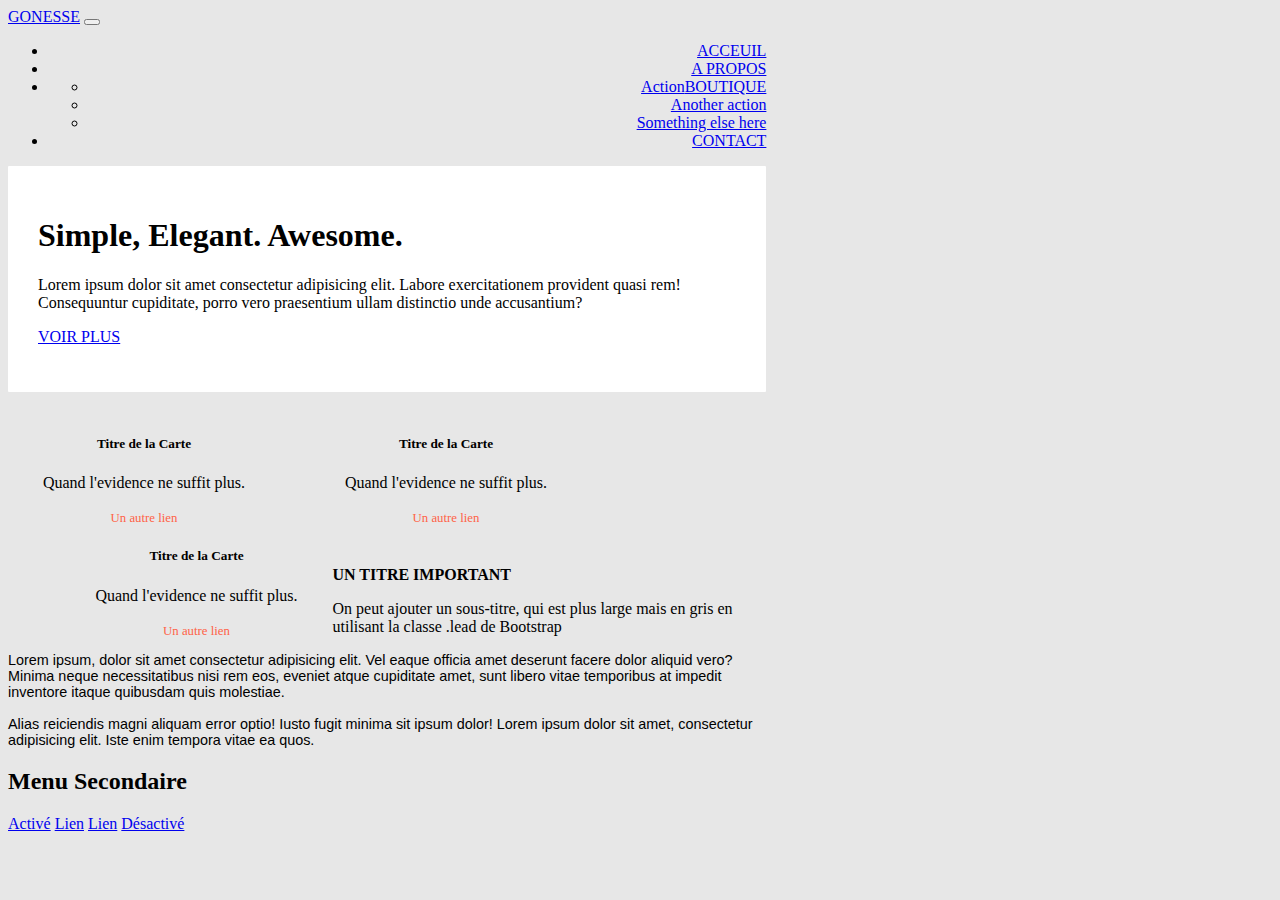
<file: bootstrap/exo-bootstrap/index.html>
<!DOCTYPE html>
<html lang="en">

<head>
    <meta charset="UTF-8">
    <meta http-equiv="X-UA-Compatible" content="IE=edge">
    <meta name="viewport" content="width=device-width, initial-scale=1.0">
    <title>Document</title>

    <link href="https://cdn.jsdelivr.net/npm/bootstrap@5.1.3/dist/css/bootstrap.min.css" rel="stylesheet"
        integrity="sha384-1BmE4kWBq78iYhFldvKuhfTAU6auU8tT94WrHftjDbrCEXSU1oBoqyl2QvZ6jIW3" crossorigin="anonymous">
    <link rel="stylesheet" href="style.css">
</head>

<body>
    <div class="container">
        <nav class="navbar navbar-expand-lg navbar-light bg-danger text-white">
            <div class="container-fluid">
                <a class="navbar-brand text-white " href="#">GONESSE</a>
                <button class="navbar-toggler" type="button" data-bs-toggle="collapse"
                    data-bs-target="#navbarNavDropdown" aria-controls="navbarNavDropdown" aria-expanded="false"
                    aria-label="Toggle navigation">
                    <span class="navbar-toggler-icon"></span>
                </button>
                <div class="collapse navbar-collapse" id="navbarNavDropdown">
                    <ul class="navbar-nav">
                        <li class="nav-item">
                            <a class="nav-link text-light" style="margin-left: 400px;" aria-current="page"
                                href="#">ACCEUIL</a>
                        </li>
                        <li class="nav-item">
                            <a class="nav-link text-light" href="#">A PROPOS</a>
                        </li>
                        <li class="nav-item dropdown">
                            <a class="nav-link dropdown-toggle text-light" href="#" id="navbarDropdownMenuLink"
                                role="button" data-bs-toggle="dropdown" aria-expanded="false">
                                BOUTIQUE
                            </a>
                            <ul class="dropdown-menu" aria-labelledby="navbarDropdownMenuLink">
                                <li><a class="dropdown-item" href="#">Action</a></li>
                                <li><a class="dropdown-item" href="#">Another action</a></li>
                                <li><a class="dropdown-item" href="#">Something else here</a></li>


                            </ul>
                        <li class="nav-items">
                            <a class="nav-link text-light" href="#">CONTACT</a>
                        </li>

                        </li>
                    </ul>
                </div>
            </div>
        </nav>
        <div class="jumbotron ">
            <h1 class="display-4">Simple, Elegant. Awesome.</h1>
            <p class="lead">Lorem ipsum dolor sit amet consectetur adipisicing elit. Labore exercitationem provident
                quasi
                rem! Consequuntur cupiditate, porro vero praesentium ullam distinctio unde accusantium?</p>

            <p class="lead">
                <a class="btn btn-primary btn-danger" href="#" role="button">VOIR PLUS</a>
            </p>
        </div>

        <div class="divcard">
            <div class="card" style="width: 17rem;">
                <div class="card-body">
                    <h5 class="card-title">Titre de la Carte</h5>
                    <p class="card-text">Quand l'evidence ne suffit plus.</p>
                    <a href="#" class="card-link">Un autre lien</a>
                </div>
            </div>
            <div class="card" style="width: 17rem;">
                <div class="card-body ">
                    <h5 class="card-title">Titre de la Carte</h5>
                    <p class="card-text">Quand l'evidence ne suffit plus.</p>
                    <a href="#" class="card-link">Un autre lien</a>
                </div>
            </div>
            <div class="card" style="width: 17rem;">
                <div class="card-body">
                    <h5 class="card-title">Titre de la Carte</h5>
                    <p class="card-text">Quand l'evidence ne suffit plus.</p>
                    <a href="#" class="card-link">Un autre lien</a>
                </div>
            </div>
        </div>
        <footer>
            <div class="row">
                <div class="col-8">
                    <span> <strong>UN TITRE IMPORTANT</strong>
                        <p>On peut ajouter un sous-titre, qui est plus large mais en gris en utilisant la classe .lead
                            de
                            Bootstrap
                        </p>
                    </span>

                    <p class="p1">Lorem ipsum, dolor sit amet consectetur adipisicing elit. Vel eaque officia amet
                        deserunt
                        facere
                        dolor
                        aliquid vero? Minima neque necessitatibus nisi rem eos, eveniet atque cupiditate amet, sunt
                        libero
                        vitae
                        temporibus at impedit inventore itaque quibusdam quis molestiae.
                        <br><br>Alias reiciendis magni
                        aliquam
                        error optio!
                        Iusto fugit minima sit ipsum dolor!
                        Lorem ipsum dolor sit amet, consectetur adipisicing elit. Iste enim tempora vitae ea
                        quos.
                    </p>
                </div>
                <nav class="nav flex-column col-4">
                    <h2>Menu Secondaire</h2>
                    <a class="nav-link active bg-danger text-white" style="border-radius:3px ;" href="#">Activé</a>
                    <a class="nav-link text-danger" href="#">Lien</a>
                    <a class="nav-link text-danger" href="#">Lien</a>
                    <a class="nav-link disabled" href="#">Désactivé</a>
                </nav>
            </div>
        </footer>
        <script src="https://cdn.jsdelivr.net/npm/bootstrap@5.1.3/dist/js/bootstrap.bundle.min.js"
            integrity="sha384-ka7Sk0Gln4gmtz2MlQnikT1wXgYsOg+OMhuP+IlRH9sENBO0LRn5q+8nbTov4+1p"
            crossorigin="anonymous"></script>
    </div>


</body>

</html>
</file>
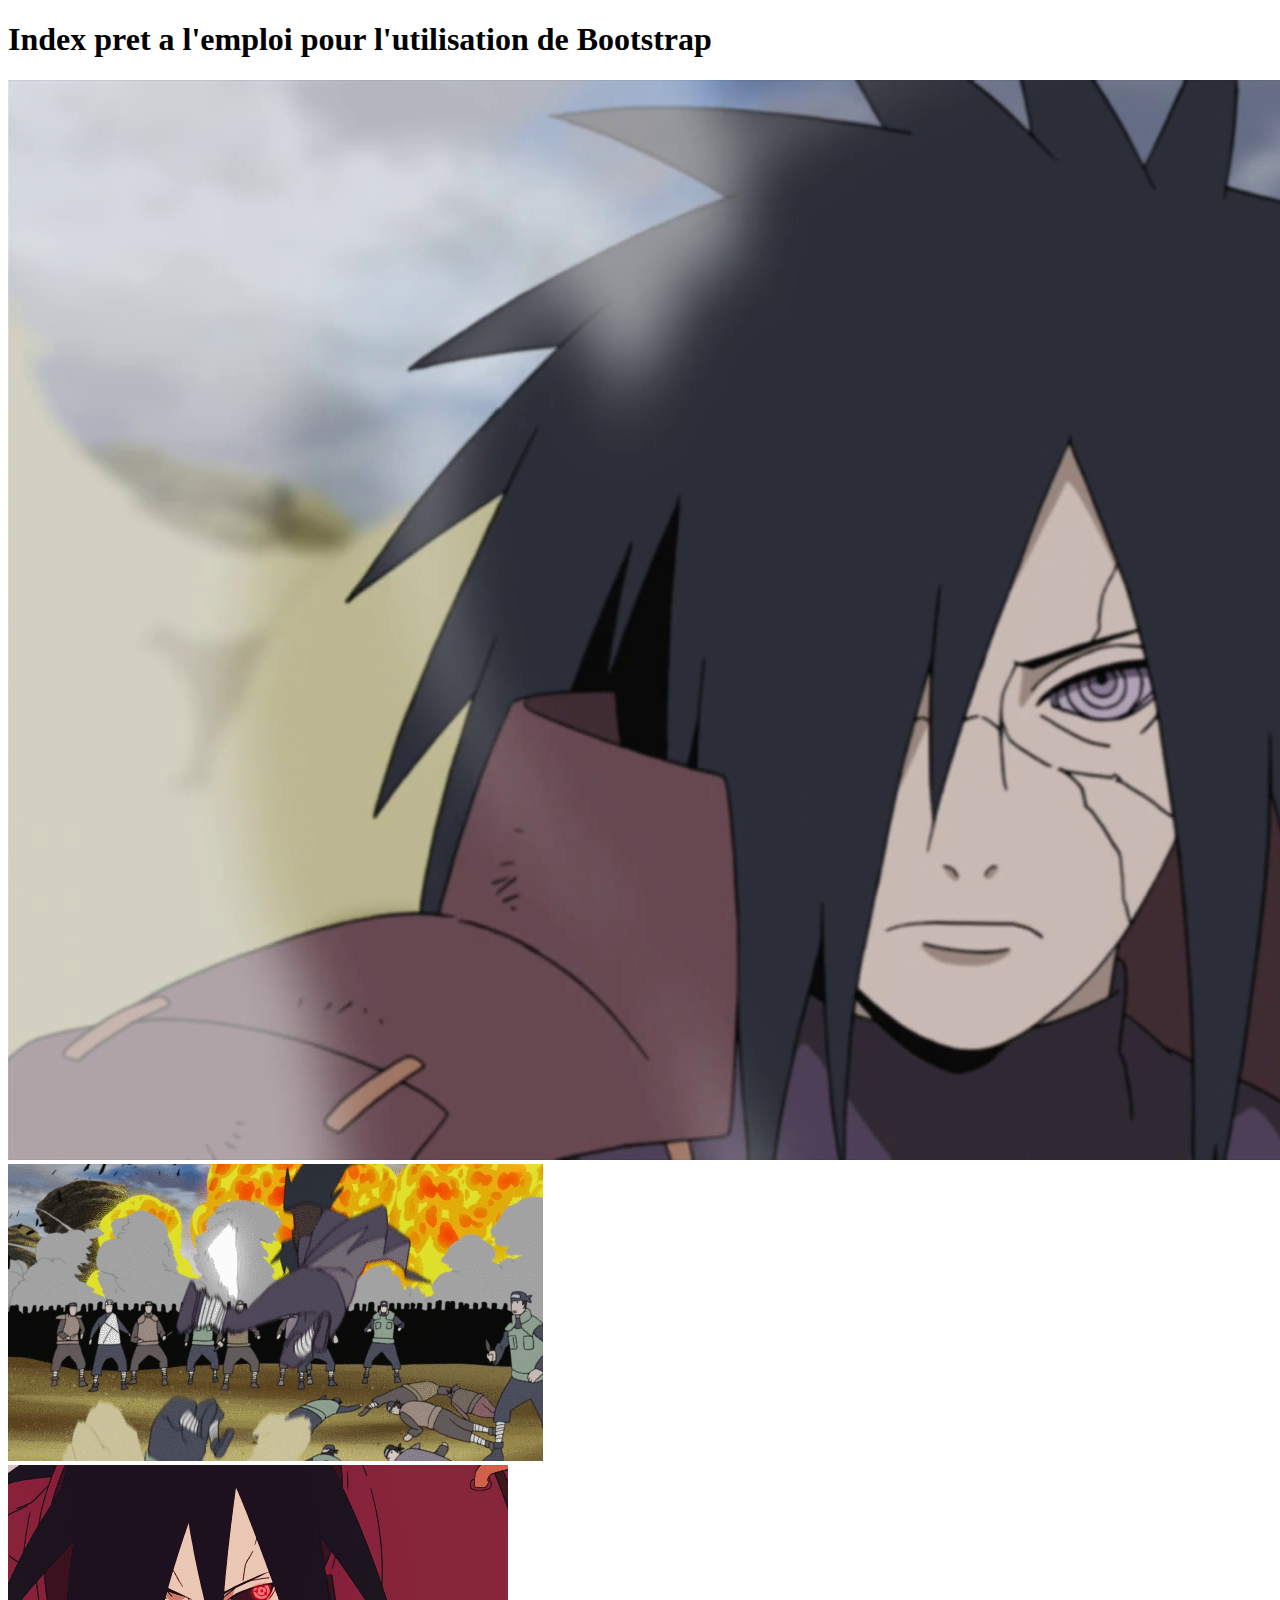
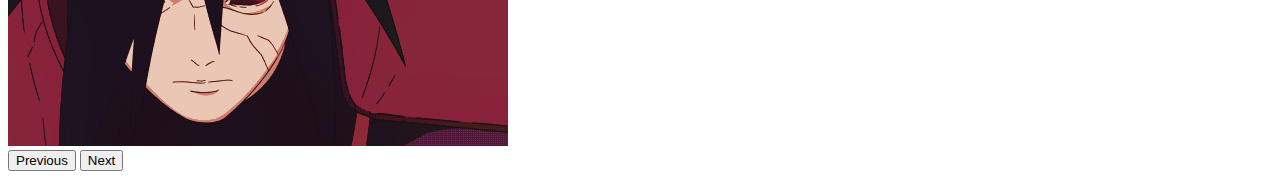
<file: bootstrap/01_bas_bootstrap_cdn.html>
<!DOCTYPE html>
<html lang="fr">
<head>
    <meta charset="UTF-8">
    <meta http-equiv="X-UA-Compatible" content="IE=edge">
    <meta name="viewport" content="width=device-width, initial-scale=1.0">
    <title>Bas Bootstrap</title>
<!-- cdn bootstrap-->
    <link href="https://cdn.jsdelivr.net/npm/bootstrap@5.1.3/dist/css/bootstrap.min.css" 
    rel="stylesheet" integrity="sha384-1BmE4kWBq78iYhFldvKuhfTAU6auU8tT94WrHftjDbrCEXSU1oBoqyl2QvZ6jIW3" crossorigin="anonymous">

    <!-- Notre lien vers le fichier de style fera toujours apres celui de sources externe-->
</head>
<body>

    <h1>Index pret a l'emploi pour l'utilisation de Bootstrap</h1>

    <div id="carouselExampleControls" class="carousel slide" data-bs-ride="carousel">
        <div class="carousel-inner">
          <div class="carousel-item active">
            <img src="img/Madara_(épisode).png" class="d-block w-100" alt="...">
          </div>
          <div class="carousel-item">
            <img src="img/79dW.gif" class="d-block w-100" alt="...">
          </div>
          <div class="carousel-item">
            <img src="img/madr2.gif" class="d-block w-100" alt="...">
          </div>
        </div>
        <button class="carousel-control-prev" type="button" data-bs-target="#carouselExampleControls" data-bs-slide="prev">
          <span class="carousel-control-prev-icon" aria-hidden="true"></span>
          <span class="visually-hidden">Previous</span>
        </button>
        <button class="carousel-control-next" type="button" data-bs-target="#carouselExampleControls" data-bs-slide="next">
          <span class="carousel-control-next-icon" aria-hidden="true"></span>
          <span class="visually-hidden">Next</span>
        </button>
      </div>    

    <!--Lien vers le JS de Bootstrap-->
    <script src="https://cdn.jsdelivr.net/npm/bootstrap@5.1.3/dist/js/bootstrap.bundle.min.js" 
    integrity="sha384-ka7Sk0Gln4gmtz2MlQnikT1wXgYsOg+OMhuP+IlRH9sENBO0LRn5q+8nbTov4+1p" crossorigin="anonymous"></script>

</body>
</html>
</file>
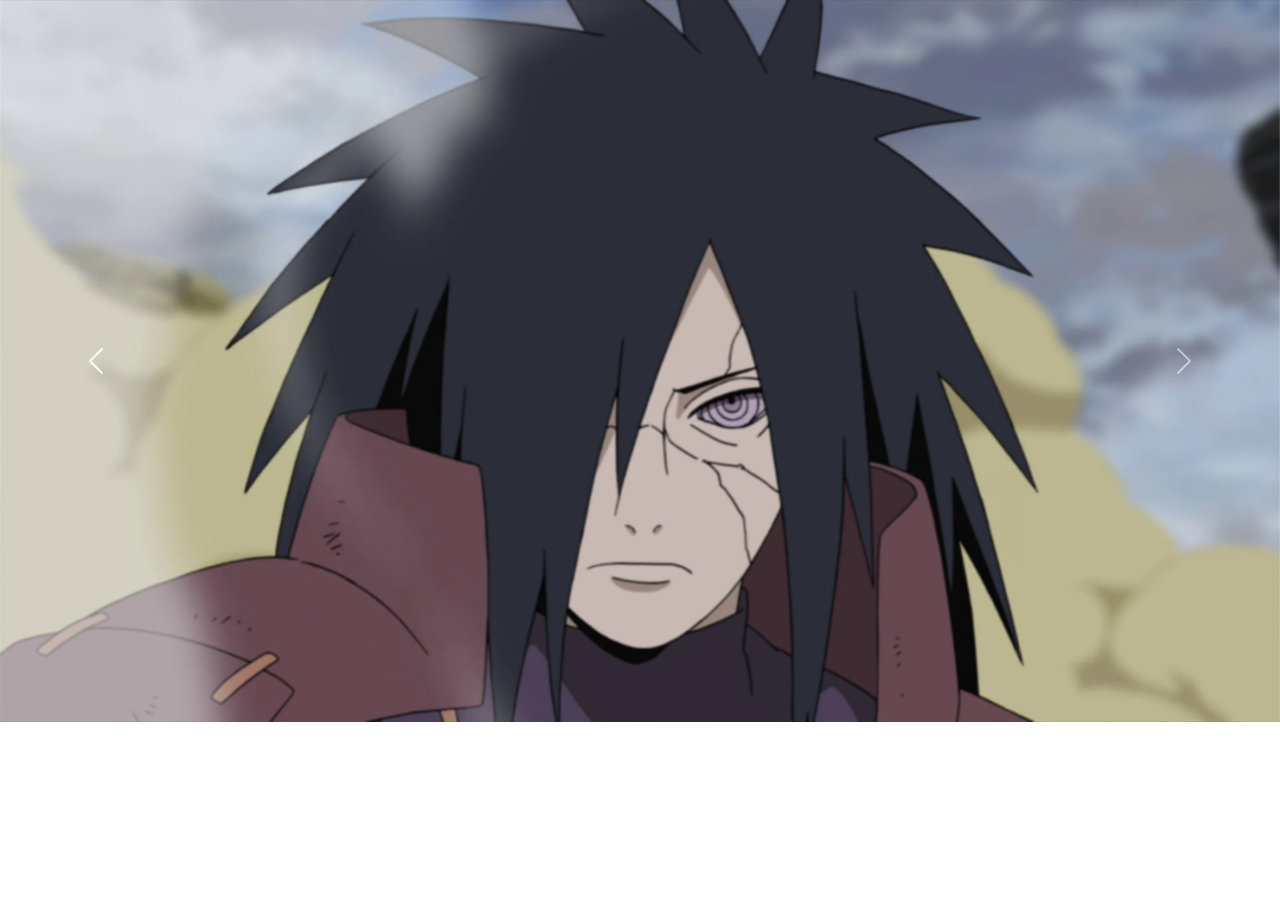
<file: bootstrap/02_base_bootsrap_local.html>
<!DOCTYPE html>
<html lang="en">
<head>
    <meta charset="UTF-8">
    <meta http-equiv="X-UA-Compatible" content="IE=edge">
    <meta name="viewport" content="width=device-width, initial-scale=1.0">
    <title>Document</title>
<link rel="stylesheet" href="bootstrap-5.1.3-dist/css/bootstrap.css">
</head>
<body>
    
    <div id="carouselExampleControls" class="carousel slide" data-bs-ride="carousel">
        <div class="carousel-inner">
          <div class="carousel-item active">
            <img src="img/Madara_(épisode).png" class="d-block w-100" alt="...">
          </div>
          <div class="carousel-item">
            <img src="img/79dW.gif" class="d-block w-100" alt="...">
          </div>
          <div class="carousel-item">
            <img src="img/madr2.gif" class="d-block w-100" alt="...">
          </div>
        </div>
        <button class="carousel-control-prev" type="button" data-bs-target="#carouselExampleControls" data-bs-slide="prev">
          <span class="carousel-control-prev-icon" aria-hidden="true"></span>
          <span class="visually-hidden">Previous</span>
        </button>
        <button class="carousel-control-next" type="button" data-bs-target="#carouselExampleControls" data-bs-slide="next">
          <span class="carousel-control-next-icon" aria-hidden="true"></span>
          <span class="visually-hidden">Next</span>
        </button>
      </div>    

      <script src="bootstrap-5.1.3-dist/js/bootstrap.bundle.min.js"></script>

    
</body>
</html>
</file>
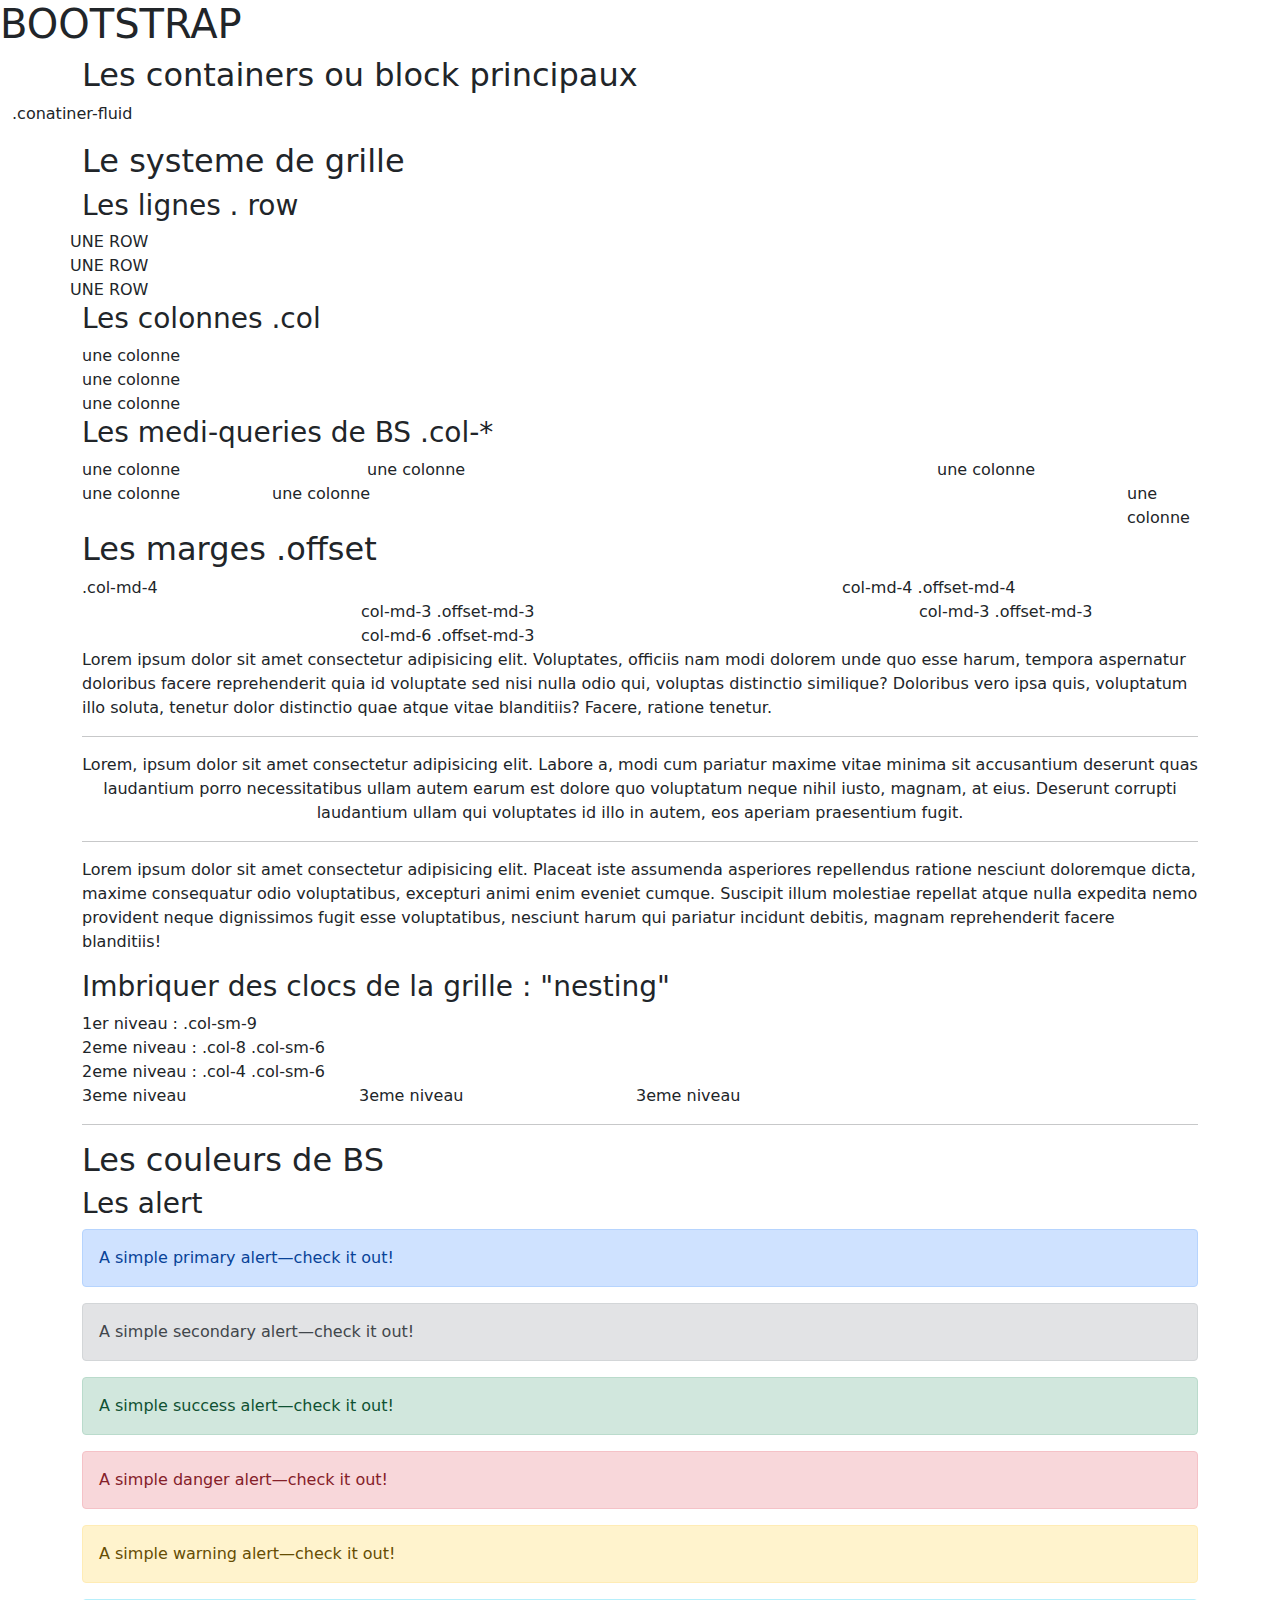
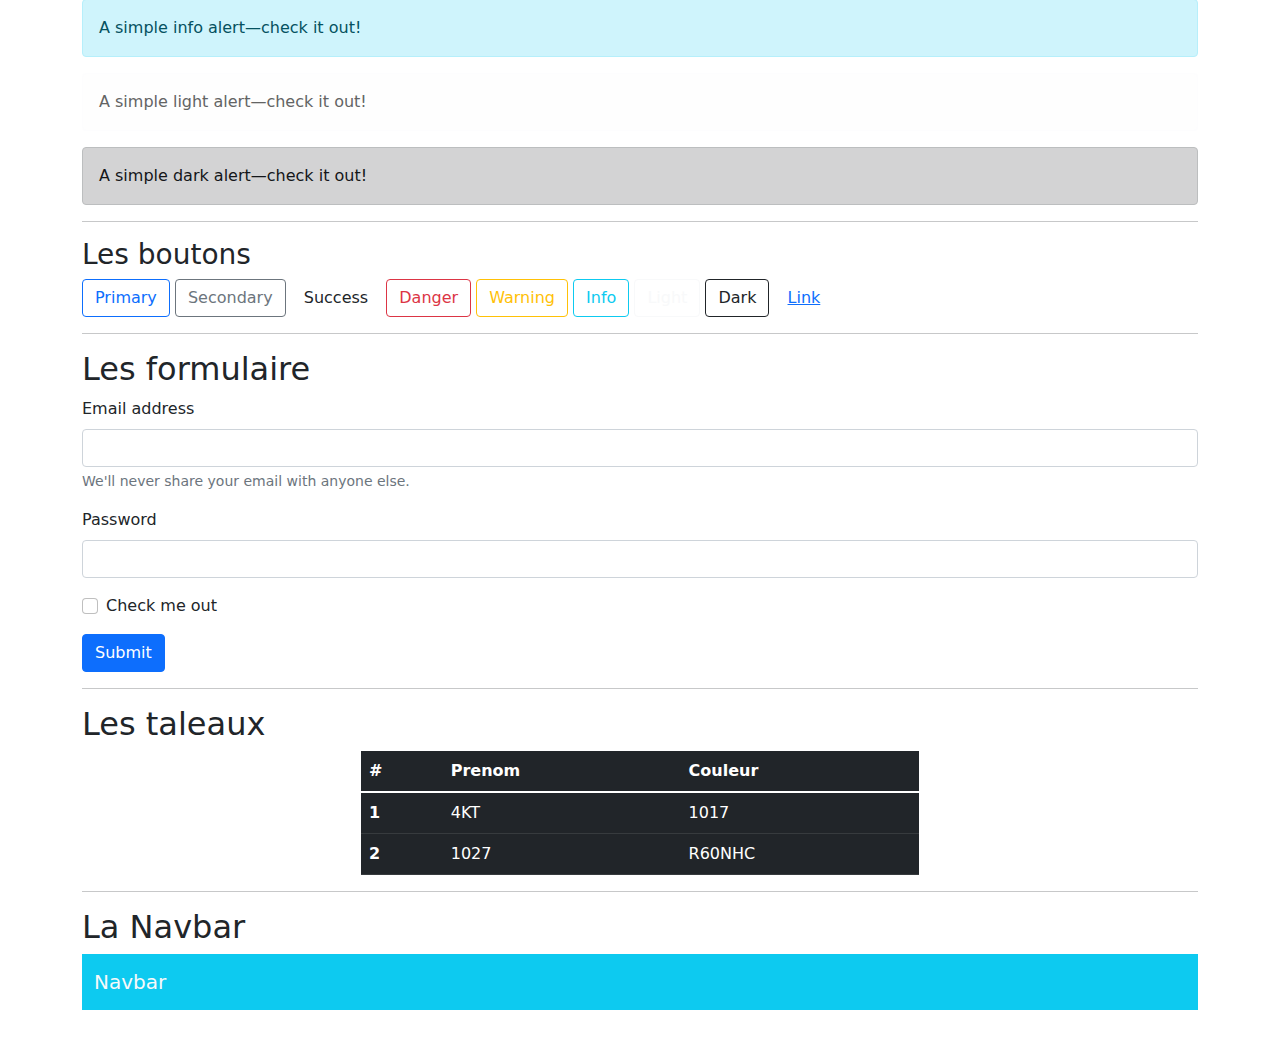
<file: bootstrap/03_fonctionnement_bootstrap.html>
<!DOCTYPE html>
<html lang="en">

<head>
    <meta charset="UTF-8">
    <meta http-equiv="X-UA-Compatible" content="IE=edge">
    <meta name="viewport" content="width=device-width, initial-scale=1.0">
    <title>Document</title>
    <link rel="stylesheet" href="bootstrap-5.1.3-dist/css/bootstrap.css">
</head>

<body>
    <!--Est un framework CSS autrement dit une boite a outil que l'on va ajouter a notre site-->
    <h1>BOOTSTRAP</h1>

    <div class="container">
        <h2>Les containers ou block principaux</h2>
    </div>

    <!--containerfluid prend toute la largeur-->
    <div class="container-fluid c3">
        <p>.conatiner-fluid</p>
    </div>

    <div class="container">
        <h2>Le systeme de grille </h2>
        <h3>Les lignes . row</h3>

        <div class="row">UNE ROW</div>
        <div class="row">UNE ROW</div>
        <div class="row">UNE ROW</div>

        <h3>Les colonnes .col</h3>

        <div class="row no-gutters"></div>

        <div class="col">une colonne</div>
        <div class="col">une colonne</div>
        <div class="col">une colonne</div>

        <h3>Les medi-queries de BS .col-*</h3>

        <!--Boostrap est concu en mobile first 
        .col-* (extra small - telephone)
        .col-sm-* (small - tablettes)
        .col-md-* (medium - 15 pouces)
        .col-lg-* (large - ecran large)
        .col-xl-* (extra larges - >= 12000px)
        -->
        <div class="row">
            <div class="col">une colonne</div>
            <div class="col-6">une colonne</div>
            <div class="col">une colonne</div>
        </div>

        <div class="row">
            <div class="col-2">une colonne</div>
            <div class="col-9">une colonne</div>
            <div class="col-1">une colonne</div>
        </div>

        <h2>Les marges .offset</h2>

        <div class="row">
            <div class="col-md-4">.col-md-4</div>
            <div class="col-md-4 offset-md-4">col-md-4 .offset-md-4</div>

            <div class="row">
                <div class="col-md-3 offset-md-3">col-md-3 .offset-md-3</div>
                <div class="col-md-3 offset-md-3">col-md-3 .offset-md-3</div>
            </div>

            <div class="row">
                <div class="col-md-6 offset-md-3">col-md-6 .offset-md-3</div>
            </div>
        </div>
        <div class="row">
            <div class="col">
                <p class="text-left">Lorem ipsum dolor sit amet consectetur adipisicing elit. Voluptates, officiis nam
                    modi dolorem unde quo
                    esse harum, tempora aspernatur doloribus facere reprehenderit quia id voluptate sed nisi nulla odio
                    qui, voluptas
                    distinctio similique? Doloribus vero ipsa quis, voluptatum illo soluta, tenetur dolor distinctio
                    quae atque vitae blanditiis?
                    Facere, ratione tenetur.</p>
                <hr>
                <p class="text-center">Lorem, ipsum dolor sit amet consectetur adipisicing elit. Labore a, modi cum
                    pariatur maxime vitae minima
                    sit accusantium deserunt quas laudantium porro necessitatibus ullam autem earum est dolore quo
                    voluptatum neque nihil iusto,
                    magnam, at eius. Deserunt corrupti laudantium ullam qui voluptates id illo in autem, eos aperiam
                    praesentium fugit.</p>
                <hr>
                <p class="text-right">Lorem ipsum dolor sit amet consectetur adipisicing elit. Placeat iste assumenda
                    asperiores repellendus
                    ratione nesciunt doloremque dicta, maxime consequatur odio voluptatibus, excepturi animi enim
                    eveniet cumque. Suscipit
                    illum molestiae repellat atque nulla expedita nemo provident neque dignissimos fugit esse
                    voluptatibus, nesciunt harum
                    qui pariatur incidunt debitis, magnam reprehenderit facere blanditiis!</p>
            </div>
        </div>

        <h3>Imbriquer des clocs de la grille : "nesting"</h3>

        <div class="row">
            <div class="col-sm-9">1er niveau : .col-sm-9
                <div class="row">
                    <div class="col-8 col-sm-6">2eme niveau : .col-8 .col-sm-6</div>

                    <div class="col-4col-sm-6"> 2eme niveau : .col-4 .col-sm-6</div>
                    <div class="row">
                        <div class="col-4">3eme niveau</div>
                        <div class="col-4">3eme niveau</div>
                        <div class="col-4">3eme niveau</div>
                    </div>
                </div>
            </div>
        </div>
        <hr>
        <h2>Les couleurs de BS</h2>
        <h3>Les alert</h3>
        <div class="alert alert-primary" role="alert">
            A simple primary alert—check it out!
        </div>
        <div class="alert alert-secondary" role="alert">
            A simple secondary alert—check it out!
        </div>
        <div class="alert alert-success" role="alert">
            A simple success alert—check it out!
        </div>
        <div class="alert alert-danger" role="alert">
            A simple danger alert—check it out!
        </div>
        <div class="alert alert-warning" role="alert">
            A simple warning alert—check it out!
        </div>
        <div class="alert alert-info" role="alert">
            A simple info alert—check it out!
        </div>
        <div class="alert alert-light" role="alert">
            A simple light alert—check it out!
        </div>
        <div class="alert alert-dark" role="alert">
            A simple dark alert—check it out!
        </div>

        <hr>

        <h3>Les boutons</h3>

        <button type="button" class="btn btn-outline-primary">Primary</button>
        <button type="button" class="btn btn-outline-secondary">Secondary</button>
        <button type="button" class="btn btn-outlline-success">Success</button>
        <button type="button" class="btn btn-outline-danger">Danger</button>
        <button type="button" class="btn btn-outline-warning">Warning</button>
        <button type="button" class="btn btn-outline-info">Info</button>
        <button type="button" class="btn btn-outline-light">Light</button>
        <button type="button" class="btn btn-outline-dark">Dark</button>

        <button type="button" class="btn btn-link">Link</button>

        <hr>

        <h2>Les formulaire</h2>

        <form>
            <div class="mb-3">
                <label for="exampleInputEmail1" class="form-label">Email address</label>
                <input type="email" class="form-control" id="exampleInputEmail1" aria-describedby="emailHelp">
                <div id="emailHelp" class="form-text">We'll never share your email with anyone else.</div>
            </div>
            <div class="mb-3">
                <label for="exampleInputPassword1" class="form-label">Password</label>
                <input type="password" class="form-control" id="exampleInputPassword1">
            </div>
            <div class="mb-3 form-check">
                <input type="checkbox" class="form-check-input" id="exampleCheck1">
                <label class="form-check-label" for="exampleCheck1">Check me out</label>
            </div>
            <button type="submit" class="btn btn-primary">Submit</button>
        </form>

        <hr>

        <h2>Les taleaux</h2>

        <div class="col-6 m-auto">
            <table class="table table-dark table-hover">
                <thead>
                    <tr>
                        <th class="col">#</th>
                        <th class="col">Prenom</th>
                        <th class="col">Couleur</th>
                    </tr>
                </thead>

                <tbody>
                    <tr>
                        <th scope="row">1</th>
                        <td>4KT</td>
                        <td>1017</td>
                    </tr>
                    <tr>
                        <th scope="row">2</th>
                        <td>1027</td>
                        <td>R60NHC</td>
                    </tr>
                </tbody>

            </table>
        </div>

        <hr>

        <h2>La Navbar</h2>

        <!-- As a link -->
        <nav class="navbar navbar-info bg-info mb-5">
            <div class="container-fluid">
                <a class="navbar-brand link-light" href="#">Navbar</a>
            </div>
        </nav>
    </div>
    <!--Lien vers le JS de bootstrap en local-->
    <script src="bootstrap-5.1.3-dist/js/bootstrap.bundle.min.js"></script>

</body>

</html>
</file>
<file: bootstrap/exo-bootstrap/style.css>
body{
    background-color: rgb(231, 231, 231);
}

.container{
    width: 60%;
}
.nav-item a{
    right: 100px;

}
.nav-link text-light{

}

li a{
    float: right;
}
.jumbotron{
    background-color: rgb(255, 255, 255);
    padding:30px;
    border-radius: 1px;
}
.divcard { 
    padding: 2px;
    margin-left: 11px;
    margin-top: 20px;    

}
.card{
    display: block;
    text-align: center;
    float: left;
    margin-left: 30px;
}
.card:first-child{
    margin-left: -13px;
}
.card:nth-child(2){
    margin-left: 30px;
}
.card:last-child{
    margin-left: 39.5px;
}


.card a{
    color: tomato;
    font-size: 0.8rem;
    text-decoration: none;
}
.card-body3{
    margin-left: -10px;
}

.parag1{
    width: 60%;
    margin-top: 20px;
}
footer{
    margin-top: 150px;
}


h2{
    font-size: 1.5rem;
}
.p1{
    font-size: 0.9em;
    font-family: 'Franklin Gothic Medium', 'Arial Narrow', Arial, sans-serif;
}
</file>
